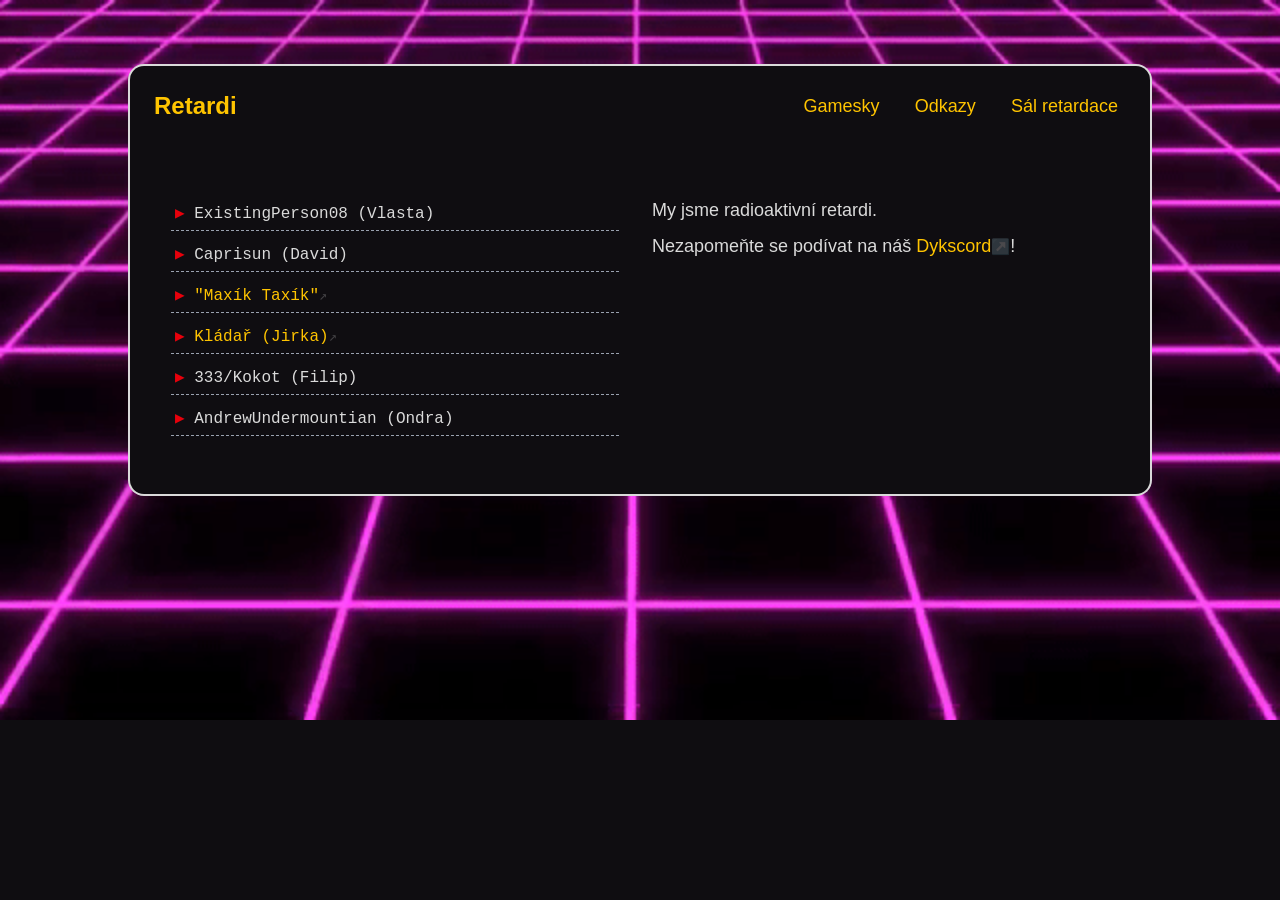
<file: docs/index.html>
<!DOCTYPE html>
<html lang="cs" class="overflow-y-scroll">
  <head>
    <meta charset="utf-8">
    <meta name="viewport" content="width=device-width,initial-scale=1">

    <title>Retardi (unás)</title>
    <meta name="description" content="Aj my jsme radioaktivní retardi">

    <meta property="og:title" content="Retardi (unás)">
    <meta property="og:description" content="Aj my jsme radioaktivní retardi">
    <meta property="og:image" content="./assets/Radioaktivitaci.png">
    <meta name="twitter:card" content="./assets/Radioaktivitaci.png">

    <link rel="icon" href="./assets/Radioaktivitaci.png">
    <link rel="stylesheet" href="./assets/style.css">
    <style>
    body {
        background-image: url("assets/bg.webp");
        background-repeat: no-repeat;
        background-attachment: fixed;
        background-size: 100%;
    }
    </style>

  </head>
  <body class="mx-auto max-w-[64em] bg-canvas text-ink text-[18px] max-[680px]:text-[16px] leading-[1.4] p-[5vw]">

    <header class="flex flex-wrap w-full pt-6 px-6 pb-8 bg-canvas rounded-t-2xl border-2 border-b-0">
        <h1 class="flex-1 whitespace-nowrap pr-[5vw] pb-[.5em] font-bold text-2xl">
          <a href="#home" class="no-underline hover:underline decoration-dashed border-none">Retardi</a>
        </h1>
        <nav class="flex gap-[1.5vw] max-[540px]:w-full print:hidden">
          <a href="#gamesky">Gamesky</a>
          <a href="#links">Odkazy</a>
          <a href="#hallofretardation">Sál retardace</a>
        </nav>
      </header>

    <main>

      <!-- HOME -->
      <section id="home" class="page">
        <div class="grid gap-6 grid-cols-1 md:grid-cols-2">
            <div>
                <ul class="list-none space-y-2 text-base max-w-md mx-auto text-left font-mono p-0">
                    <li class="p-1 border-b border-dashed border-gray-400 transition-colors hover:bg-yellow-950">
                        <span class="text-red-600">▶</span> ExistingPerson08 (Vlasta)
                    </li>
                    <li class="p-1 border-b border-dashed border-gray-400 transition-colors hover:bg-yellow-950">
                        <span class="text-red-600">▶</span> Caprisun (David)
                    </li>
                    <li class="p-1 border-b border-dashed border-gray-400 transition-colors hover:bg-yellow-950">
                        <span class="text-red-600">▶</span> <a href="https://www.youtube.com/@MaxikTaxikMusicOfficial" target="_blank">"Maxík Taxík"</a>
                    </li>
                    <li class="p-1 border-b border-dashed border-gray-400 transition-colors hover:bg-yellow-950">
                        <span class="text-red-600">▶</span> <a href="https://lesycr.cz/o-nas/elektronicke-aukce-drivi/" target="_blank">Kládař (Jirka)</a>
                    </li>
                    <li class="p-1 border-b border-dashed border-gray-400 transition-colors hover:bg-yellow-950">
                        <span class="text-red-600">▶</span> 333/Kokot (Filip)
                    </li>
                    <li class="p-1 border-b border-dashed border-gray-400 transition-colors hover:bg-yellow-950">
                        <span class="text-red-600">▶</span> AndrewUndermountian (Ondra)
                    </li>
                </ul>
            </div>

            <div>
                <p>My jsme radioaktivní retardi.</p>
                <p>Nezapomeňte se podívat na náš <a href="https://discord.gg/EbxnxuVWHV" target="_blank">Dykscord</a>!</p>
            </div>
        </div>
      </section>

      <!-- GAMESKY -->
      <section id="gamesky" class="page">

        <div class="m-auto w-2/3 bg-red-700 p-5 text-white text-center rounded-xl">
          Pozor! Nová hra Five Nights At Filip's 2 je WIP!
        </div>

        <div class="flex items-center gap-4 p-4 md:w-2/3 m-auto rounded-lg">
            <img src="./gamesky/fnaf.png" alt="Game thumbnail" class="w-32 h-28 object-cover rounded">

            <div class="flex flex-col w-full">
              <div class="flex items-center gap-2">
                <h2 class="text-lg font-bold">Five Night's at Filip's</h2>
                <span class="text-xs"> <i class="fa-brands fa-windows"></i> <i class="fa-brands fa-apple"></i> <i class="fa-brands fa-linux"></i> </span>
              </div>
              <p class="text-sm text-left text-slate-500 mb-3">Přežij ve sklepě s Filipem!</p>

              <a href="https://existingperson08.itch.io/five-nights-at-filips" target="_blank" class="w-2/3 inline-block text-center px-4 py-2 bg-red-600 hover:bg-red-700 text-white text-sm font-medium rounded transition ml-auto">
                Download on itch.io
              </a>
            </div>
          </div>

          <div class="flex items-center gap-4 p-4 md:w-2/3 m-auto rounded-lg">
            <img src="./gamesky/mozek.png" alt="Game thumbnail" class="w-32 h-28 object-cover rounded">

            <div class="flex flex-col w-full">
              <div class="flex items-center gap-2">
                <h2 class="text-lg font-bold">Mozková posilovna</h2>
                <span class="text-xs"> <i class="fa-brands fa-windows"></i> <i class="fa-brands fa-apple"></i> <i class="fa-brands fa-linux"></i> <i class="fa-brands fa-android"></i> </span>
              </div>
              <p class="text-sm text-left text-slate-500 mb-3">Procvič svůj zakrnělej mozek.</p>

              <a href="https://existingperson08.itch.io/projekt-k" target="_blank" class="w-2/3 inline-block text-center px-4 py-2 bg-red-600 hover:bg-red-700 text-white text-sm font-medium rounded transition ml-auto">
                Download on itch.io
              </a>
            </div>
          </div>

      </section>

      <!-- ODKAZY -->
      <section id="links" class="page">

          Podstránky téhle stránky

        <div class="grid grid-cols-2 md:grid-cols-5 gap-4 p-6">
            <a href="./subpages/lab/index.html" class="no-underline; border-0"><div class="group relative flex h-32 items-center justify-center">
              <img src="./icons/lab.svg" class="h-24 w-24 rounded-full transition-transform duration-300 ease-in-out group-hover:scale-105" />
              <span class="absolute rounded-full bg-black/60 px-3 py-1 text-white text-center group-hover:w-full group-hover:underline">Laboratoř</span>
            </div></a>

            <a href="./subpages/notes/index.html" class="no-underline; border-0"><div class="group relative flex h-32 items-center justify-center">
                <img src="./icons/book.svg" class="h-24 w-24 rounded-full transition-transform duration-300 ease-in-out group-hover:scale-105" />
                <span class="absolute rounded-full bg-black/60 px-3 py-1 text-white text-center group-hover:w-full group-hover:underline">Poznámky</span>
            </div></a>


          </div>

        <article>
          <h2 class="mt-0 mb-4 font-bold">Další odkazy</h2>
          <p>Falix minecraft server hosting - <a href="https://client.falixnodes.net/" target="_blank">https://client.falixnodes.net/</a></p>
        </article>

      </section>

      <!-- SÁL RETARDACE -->
      <section id="hallofretardation" class="page" align="center">

          <h2 class="text-xl font-bold mb-5 mt-0">Da Pík Expirience</h2>
          <p class="text-gray">Peak - ExistingP08, Andrew, Maxik</p>

          <div class="grid grid-cols-2 md:grid-cols-3 gap-2 m-auto mt-5 md:w-2/3">
              <!--<img src="./screenshots/misery.png" onclick="openLightbox(this.src)" class="w-full h-40 object-cover cursor-pointer">-->
              <iframe src="https://www.youtube-nocookie.com/embed/-t-a2ma0V-4?si=j_sdRispPHLkgX55" title="YouTube video player" frameborder="0" allow="accelerometer; autoplay; clipboard-write; encrypted-media; gyroscope; picture-in-picture; web-share" referrerpolicy="strict-origin-when-cross-origin" allowfullscreen class="w-full h-30 object-cover"></iframe>
              <iframe src="https://www.youtube-nocookie.com/embed/lSPP8Bfmfvs?si=uu7dk0uLiLNQ14MO" title="YouTube video player" frameborder="0" allow="accelerometer; autoplay; clipboard-write; encrypted-media; gyroscope; picture-in-picture; web-share" referrerpolicy="strict-origin-when-cross-origin" allowfullscreen class="w-full h-30 object-cover"></iframe>
              <iframe src="https://www.youtube-nocookie.com/embed/KKZkF6LPo3c?si=7PIXtaoJaKCZNwp4" title="YouTube video player" frameborder="0" allow="accelerometer; autoplay; clipboard-write; encrypted-media; gyroscope; picture-in-picture; web-share" referrerpolicy="strict-origin-when-cross-origin" allowfullscreen class="w-full h-30 object-cover"></iframe>
          </div>

          <h2 class="text-xl font-bold mb-5">Average day in Russia</h2>
          <p class="text-gray">Misery - ExistingP08, 333</p>

          <div class="gallery">
            <a href="#img-01"><img loading="lazy" alt="" src="./screenshots/misery.png"></a>
            <a href="#img-02"><img loading="lazy" alt="" src="./screenshots/misery2.jpg"></a>
            <a href="#img-03"><img loading="lazy" alt="" src="./screenshots/misery3.png"></a>
          </div>

          <h2 class="text-xl font-bold mb-5">100 Days of Pain</h2>
          <p class="text-gray">Minecraft (SRparasites) - ExistingP08, 333</p>

          <div class="gallery">
            <a href="#img-04"><img loading="lazy" alt="" src="./screenshots/srp.png"></a>
            <a href="#img-05"><img loading="lazy" alt="" src="./screenshots/srp2.png"></a>
            <a href="#img-06"><img loading="lazy" alt="" src="./screenshots/srp3.png"></a>
          </div>

          <h2 class="text-xl font-bold mb-5">The Meeting</h2>
          <p class="text-gray">The Forest - ExistingP08, Andrew, Maxik</p>

          <div class="gallery">
            <a href="#img-07"><img loading="lazy" alt="" src="./screenshots/forest1.jpg"></a>
            <a href="#img-08"><img loading="lazy" alt="" src="./screenshots/forest2.jpg"></a>
          </div>

      </section>

      <!-- PORTFOLIO -->
      <section id="portfolio" class="page">
          <div class="fixed inset-x-0 top-0 h-screen overflow-y-scroll snap-y snap-mandatory -z-5">
            <figure class="h-screen px-[5vw] my-0 grid place-items-center content-center snap-center">
                <img class="max-h-[88vh]" loading="lazy" alt="" src="//dummyimage.com/4000x3000/ddd/bbb">
            </figure>
            <figure class="h-screen px-[5vw] my-0 grid place-items-center content-center snap-center">
                <img class="max-h-[88vh]" loading="lazy" alt="" src="//dummyimage.com/3000x4000/ddd/bbb">
            </figure>
            <figure class="h-screen px-[5vw] my-0 grid place-items-center content-center snap-center">
                <img class="max-h-[88vh]" loading="lazy" alt="" src="//dummyimage.com/4000x3000/ddd/bbb">
            </figure>
            <figure class="h-screen px-[5vw] my-0 grid place-items-center content-center snap-center">
                <p>You could also have text over here…</p>
            </figure>
            <figure class="h-screen px-[5vw] my-0 grid place-items-center content-center snap-center">
              <img class="max-h-[88vh]" loading="lazy" alt="" src="//dummyimage.com/1000x1000/ddd/bbb">
              <figcaption class="mt-[.8em] text-[.85em] opacity-70">…or image captions</figcaption>
            </figure>
            <figure class="h-screen px-[5vw] my-0 grid place-items-center content-center snap-center bg-[#fdcb39]">
                <img class="max-h-[88vh]" loading="lazy" alt="" src="//dummyimage.com/3000x4000/ddd/bbb">
                <figcaption class="mt-[.8em] text-[.85em] opacity-70">add a solid background</figcaption>
            </figure>
            <figure class="h-screen p-0 my-0 grid place-items-center content-center snap-center">
                <img class="absolute -z-10 w-screen h-screen max-h-none object-cover" loading="lazy" alt="" src="https://64.media.tumblr.com/7904066936b9324571738bbbeeb082e9/tumblr_myopxy8uJI1qz4vi0o1_1280.jpg">
                <p class="text-white">or go full bleed</p>
            </figure>
          </div>

      </section>

      <!-- ANOTHER PAGE -->
      <section id="another-page" class="page">

        <p>This page is not referenced in the menu, yet it exists.</p>
        <p><a href="#about">← back</a></p>

      </section>

    </main>

    <!-- LIGHTBOX -->
    <a href="#hallofretardation" class="lightbox" id="img-01"><img loading="lazy" alt="" src="./screenshots/misery.png"></a>
    <a href="#hallofretardation" class="lightbox" id="img-02"><img loading="lazy" alt="" src="./screenshots/misery2.jpg"></a>
    <a href="#hallofretardation" class="lightbox" id="img-03"><img loading="lazy" alt="" src="./screenshots/misery3.png"></a>
    <a href="#hallofretardation" class="lightbox" id="img-04"><img loading="lazy" alt="" src="./screenshots/srp.png"></a>
    <a href="#hallofretardation" class="lightbox" id="img-05"><img loading="lazy" alt="" src="./screenshots/srp2.png"></a>
    <a href="#hallofretardation" class="lightbox" id="img-06"><img loading="lazy" alt="" src="./screenshots/srp3.png"></a>
    <a href="#hallofretardation" class="lightbox" id="img-07"><img loading="lazy" alt="" src="./screenshots/forest1.jpg"></a>
    <a href="#hallofretardation" class="lightbox" id="img-08"><img loading="lazy" alt="" src="./screenshots/forest2.jpg"></a>

  </body>
</html>
</file>
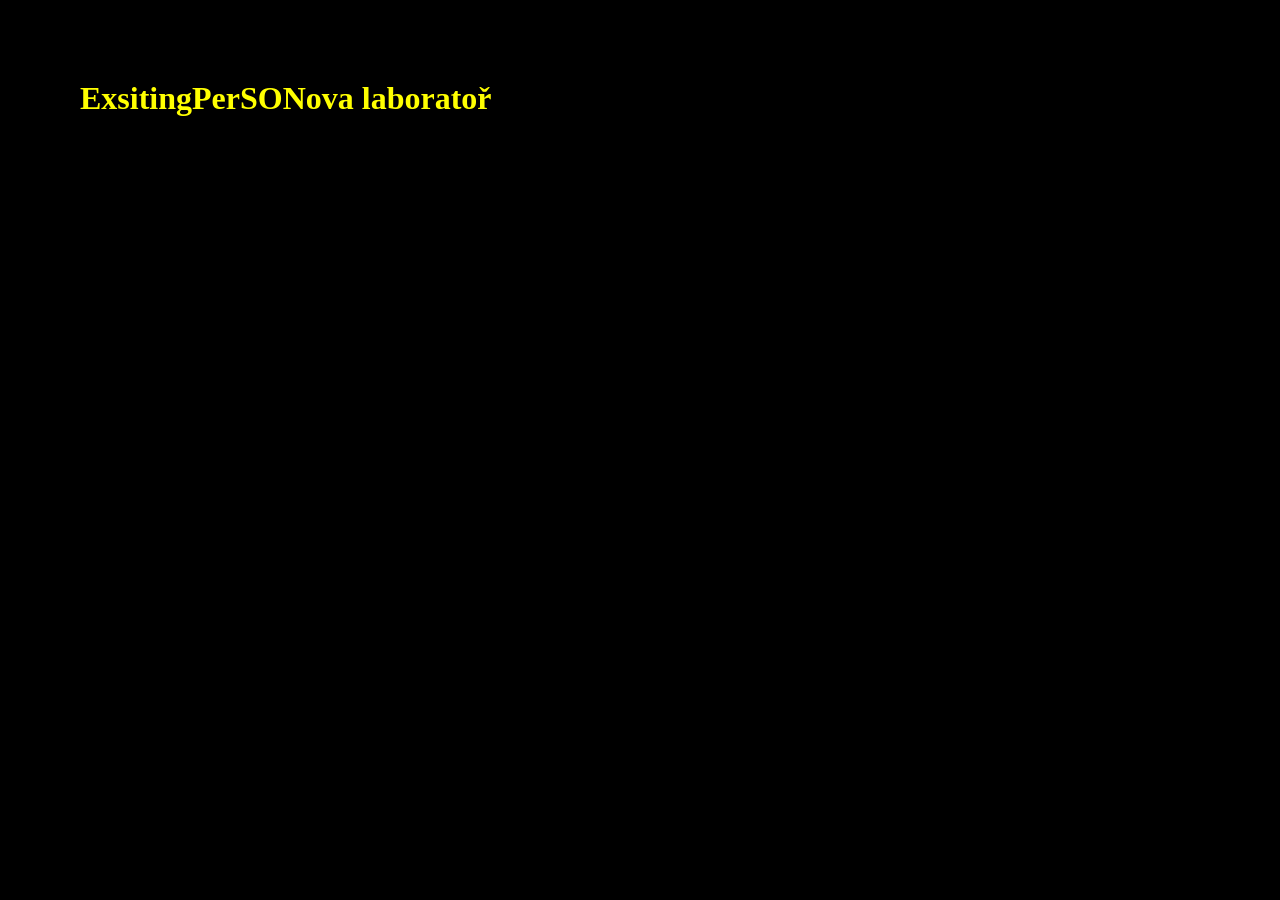
<file: docs/_subpages/lab/index.html>
<html lang="cs">
    <head>
        <meta charset="utf-8">

        <title>ExsitingPerSONova laboratoř</title>
        <style>
        body {
            background-color: black;
            color: white;
            margin: 80px;
        }
        h1 {
            color: yellow;
        }
        a {
            color: yellow;
            text-decoration: none;
        }
        a:hover {
            text-decoration: underline;
        }
        </style>
    </head>
    <body>
        <h1>ExsitingPerSONova laboratoř</h1>
    </body>
</html>
</file>
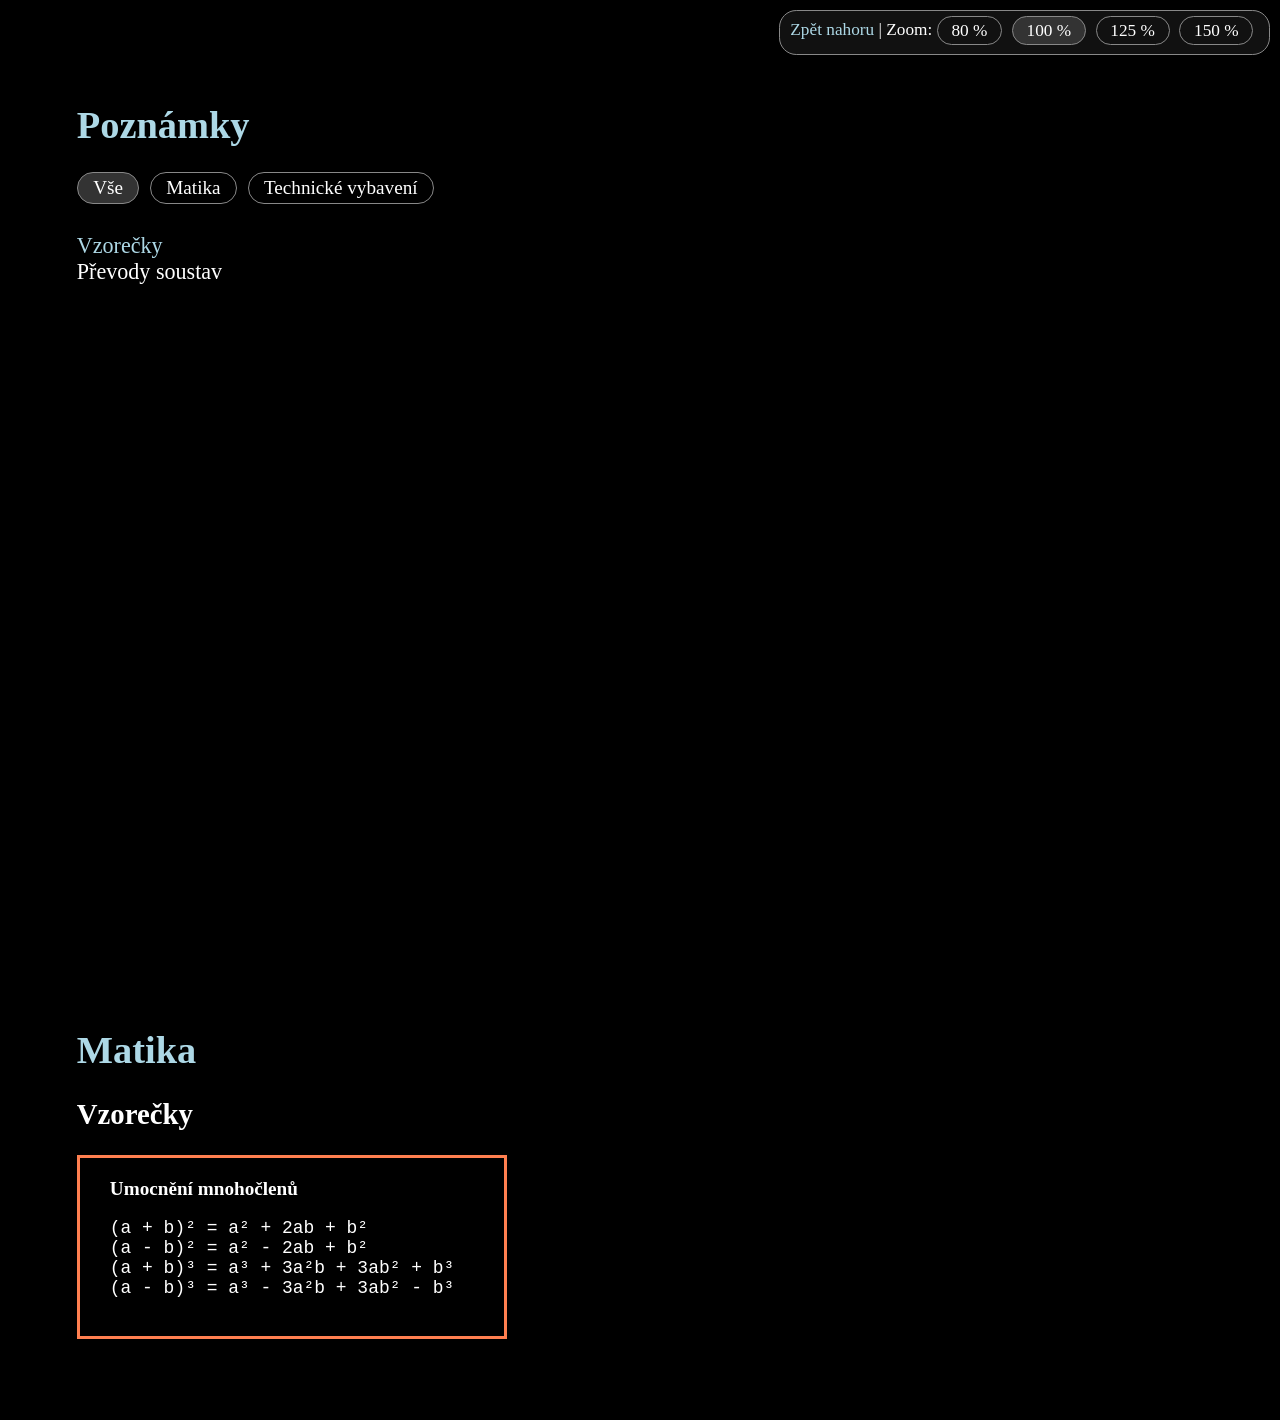
<file: docs/_subpages/notes/index.html>
<!DOCTYPE html>
<html lang="cs">
<head>
    <meta charset="utf-8">
    <meta name="viewport" content="width=device-width, initial-scale=1">
    <title>ExsitingPerSONovy poznámky</title>
    <style>
        html { scroll-behavior: smooth; }

        body {
            background: black;
            color: white;
            margin: 0;
            padding: clamp(16px, 6vw, 80px);
            font-size: 120%;
        }

        h1 { color: lightblue; }
        h1, h2 { width: fit-content; max-width: 100%; scroll-margin-top: 4rem; }

        a { color: lightblue; text-decoration: none; }
        a:hover { text-decoration: underline; }

        :target:is(h1, h2, h3, h4, h5, a, span) {
            background: yellow;
            color: black;
        }

        pre { font-size: 115%; white-space: pre-line; }

        .box {
            box-sizing: border-box;
            width: fit-content;
            max-width: 100%;
            padding: 20px 50px 20px 30px;
            border: 3px solid coral;
        }

        .main { min-height: 100svh; }

        /* button style */
        .radio-b input {
            position: absolute;
            opacity: 0;
            pointer-events: none;
        }
        .radio-b label {
            display: inline-block;
            padding: .2em .8em;
            margin: 0 .3em .5em 0;
            border: 1px solid #888;
            border-radius: 1em;
            cursor: pointer;
        }
        .radio-b input:checked + label { background: #333; }
        .radio-b input:focus-visible + label { outline: 2px solid #09f; }

        /* zoom */
        .zoom {
            position: fixed;
            top: 10px;
            right: 10px;
            z-index: 10;
            background: #111;
            border: 1px solid #888;
            border-radius: 1em;
            padding: .3em .6em 0;
            font-size: 90%;
        }
        html:has(#z-80:checked)  .content { zoom: 0.8; }
        html:has(#z-125:checked) .content { zoom: 1.25; }
        html:has(#z-150:checked) .content { zoom: 1.5; }

        /* filtr */
        .search ul { list-style: none; padding: 0; }
        .search li {
            font-size: 115%;
            overflow: hidden;
            max-height: 1.5em;
            transition: 1s all;
        }
        .search:has(#f-matika:checked) li:not([data-tagy~="matika"]),
        .search:has(#f-tvy:checked)    li:not([data-tagy~="tvy"]) {
            max-height: 0;
            opacity: 0;
        }

        /* mobile */
        @media (max-width: 600px) {
            body {
                font-size: 100%;
                padding-bottom: 6rem;
            }
            .box { padding: 15px; }

            .zoom {
                top: auto;
                bottom: 0;
                left: 0;
                right: 0;
                border-width: 1px 0 0;
                border-radius: 1em 1em 0 0;
                padding: .6em .5em 0;
                text-align: center;
            }

            .radio-b label { padding: .45em 1em; }
        }

        @media (prefers-reduced-motion: reduce) {
            html { scroll-behavior: auto; }
            .search li { transition: none; }
        }
    </style>
</head>
<body id="top">

    <div class="zoom radio-b">
        <a href="#top">Zpět nahoru</a> |
        Zoom:
        <input type="radio" name="zoom" id="z-80"><label for="z-80">80 %</label>
        <input type="radio" name="zoom" id="z-100" checked><label for="z-100">100 %</label>
        <input type="radio" name="zoom" id="z-125"><label for="z-125">125 %</label>
        <input type="radio" name="zoom" id="z-150"><label for="z-150">150 %</label>
    </div>

    <div class="content">
        <div class="main">
            <h1>Poznámky</h1>

            <div class="search">
                <div class="radio-b">
                    <input type="radio" name="filtr" id="f-all" checked><label for="f-all">Vše</label>
                    <input type="radio" name="filtr" id="f-matika"><label for="f-matika">Matika</label>
                    <input type="radio" name="filtr" id="f-tvy"><label for="f-tvy">Technické vybavení</label>
                </div>

                <ul>
                    <li data-tagy="matika"><a href="#vzorecky">Vzorečky</a></li>
                    <li data-tagy="tvy">Převody soustav</li>
                </ul>
            </div>
        </div>

        <h1>Matika</h1>

        <h2 id="vzorecky">Vzorečky</h2>

        <div class="box">
            <b>Umocnění mnohočlenů</b>
            <pre>
            (a + b)² = a² + 2ab + b²
            (a - b)² = a² - 2ab + b²
            (a + b)³ = a³ + 3a²b + 3ab² + b³
            (a - b)³ = a³ - 3a²b + 3ab² - b³
            </pre>
        </div>
    </div>

</body>
</html>
</file>
<file: docs/assets/style.css>
/*! tailwindcss v4.3.3 | MIT License | https://tailwindcss.com */
@layer properties{@supports (((-webkit-hyphens:none)) and (not (margin-trim:inline))) or ((-moz-orient:inline) and (not (color:rgb(from red r g b)))){*,:before,:after,::backdrop{--tw-scroll-snap-strictness:proximity;--tw-space-y-reverse:0;--tw-border-style:solid;--tw-leading:initial;--tw-font-weight:initial;--tw-duration:initial;--tw-ease:initial;--tw-scale-x:1;--tw-scale-y:1;--tw-scale-z:1}}}@layer theme{:root,:host{--font-sans:-apple-system, BlinkMacSystemFont, "Segoe UI", Roboto, "Helvetica Neue", "Noto Sans", Arial, sans-serif, "Apple Color Emoji", "Segoe UI Emoji", "Segoe UI Symbol", "Noto Color Emoji";--font-mono:ui-monospace, SFMono-Regular, Menlo, Monaco, Consolas, "Liberation Mono", "Courier New", monospace;--color-red-600:oklch(57.7% .245 27.325);--color-red-700:oklch(50.5% .213 27.518);--color-yellow-950:oklch(28.6% .066 53.813);--color-slate-500:oklch(55.4% .046 257.417);--color-gray-400:oklch(70.7% .022 261.325);--color-black:#000;--color-white:#fff;--spacing:.25rem;--container-md:28rem;--container-3xl:48rem;--text-xs:.75rem;--text-xs--line-height:calc(1 / .75);--text-sm:.875rem;--text-sm--line-height:calc(1.25 / .875);--text-base:1rem;--text-base--line-height:calc(1.5 / 1);--text-lg:1.125rem;--text-lg--line-height:calc(1.75 / 1.125);--text-xl:1.25rem;--text-xl--line-height:calc(1.75 / 1.25);--text-2xl:1.5rem;--text-2xl--line-height:calc(2 / 1.5);--font-weight-extralight:200;--font-weight-light:300;--font-weight-medium:500;--font-weight-semibold:600;--font-weight-bold:700;--radius-lg:.5rem;--radius-xl:.75rem;--radius-2xl:1rem;--ease-in-out:cubic-bezier(.4, 0, .2, 1);--animate-spin:spin 1s linear infinite;--default-transition-duration:.15s;--default-transition-timing-function:cubic-bezier(.4, 0, .2, 1);--default-font-family:var(--font-sans);--default-mono-font-family:var(--font-mono)}}@layer base{*,:after,:before,::backdrop{box-sizing:border-box;border:0 solid;margin:0;padding:0}::file-selector-button{box-sizing:border-box;border:0 solid;margin:0;padding:0}html,:host{-webkit-text-size-adjust:100%;tab-size:4;line-height:1.5;font-family:var(--default-font-family,-apple-system, BlinkMacSystemFont, "Segoe UI", Roboto, "Helvetica Neue", "Noto Sans", Arial, sans-serif, "Apple Color Emoji", "Segoe UI Emoji", "Segoe UI Symbol", "Noto Color Emoji");font-feature-settings:var(--default-font-feature-settings,normal);font-variation-settings:var(--default-font-variation-settings,normal);-webkit-tap-highlight-color:transparent}hr{height:0;color:inherit;border-top-width:1px}abbr:where([title]){-webkit-text-decoration:underline dotted;text-decoration:underline dotted}h1,h2,h3,h4,h5,h6{font-size:inherit;font-weight:inherit}a{color:inherit;-webkit-text-decoration:inherit;-webkit-text-decoration:inherit;-webkit-text-decoration:inherit;text-decoration:inherit}b,strong{font-weight:bolder}code,kbd,samp,pre{font-family:var(--default-mono-font-family,ui-monospace, SFMono-Regular, Menlo, Monaco, Consolas, "Liberation Mono", "Courier New", monospace);font-feature-settings:var(--default-mono-font-feature-settings,normal);font-variation-settings:var(--default-mono-font-variation-settings,normal);font-size:1em}small{font-size:80%}sub,sup{vertical-align:baseline;font-size:75%;line-height:0;position:relative}sub{bottom:-.25em}sup{top:-.5em}table{text-indent:0;border-color:inherit;border-collapse:collapse}:-moz-focusring:where(:not(iframe)){outline:auto}progress{vertical-align:baseline}summary{display:list-item}ol,ul,menu{list-style:none}img,svg,video,canvas,audio,iframe,embed,object{vertical-align:middle;display:block}img,video{max-width:100%;height:auto}button,input,select,optgroup,textarea{font:inherit;font-feature-settings:inherit;font-variation-settings:inherit;letter-spacing:inherit;color:inherit;opacity:1;background-color:#0000;border-radius:0}::file-selector-button{font:inherit;font-feature-settings:inherit;font-variation-settings:inherit;letter-spacing:inherit;color:inherit;opacity:1;background-color:#0000;border-radius:0}:where(select:is([multiple],[size])) optgroup{font-weight:bolder}:where(select:is([multiple],[size])) optgroup option{padding-inline-start:20px}::file-selector-button{margin-inline-end:4px}::placeholder{opacity:1}@supports (not ((-webkit-appearance:-apple-pay-button))) or (contain-intrinsic-size:1px){::placeholder{color:currentColor}@supports (color:color-mix(in lab, red, red)){::placeholder{color:color-mix(in oklab, currentcolor 50%, transparent)}}}textarea{resize:vertical}::-webkit-search-decoration{-webkit-appearance:none}::-webkit-date-and-time-value{min-height:1lh;text-align:inherit}::-webkit-datetime-edit{display:inline-flex}::-webkit-datetime-edit-fields-wrapper{padding:0}::-webkit-datetime-edit{padding-block:0}::-webkit-datetime-edit-year-field{padding-block:0}::-webkit-datetime-edit-month-field{padding-block:0}::-webkit-datetime-edit-day-field{padding-block:0}::-webkit-datetime-edit-hour-field{padding-block:0}::-webkit-datetime-edit-minute-field{padding-block:0}::-webkit-datetime-edit-second-field{padding-block:0}::-webkit-datetime-edit-millisecond-field{padding-block:0}::-webkit-datetime-edit-meridiem-field{padding-block:0}::-webkit-calendar-picker-indicator{line-height:1}:-moz-ui-invalid{box-shadow:none}button,input:where([type=button],[type=reset],[type=submit]){appearance:button}::file-selector-button{appearance:button}::-webkit-inner-spin-button{height:auto}::-webkit-outer-spin-button{height:auto}[hidden]:where(:not([hidden=until-found])){display:none!important}:root{--textcolor:#dadada;--bgcolor:#0f0d11;--highlight:#ffc400}@media (prefers-color-scheme:dark){:root{--textcolor:#dadada;--bgcolor:#0f0d11;--highlight:#ffc400}}a{color:var(--highlight);text-decoration-line:none}@media (hover:hover){a:hover{border-bottom-style:var(--tw-border-style);border-bottom-width:1px}}p,ul,ol,article{max-width:60ch;margin-bottom:.6em}h2,h3,h4{font-size:var(--text-base);line-height:var(--tw-leading,var(--text-base--line-height));--tw-font-weight:var(--font-weight-semibold);font-weight:var(--font-weight-semibold);margin-top:1.6em;margin-bottom:.6em}figure{margin-top:calc(var(--spacing) * 8);margin-bottom:calc(var(--spacing) * 6)}code,textarea{opacity:.7}a code{opacity:1}nav a{padding:calc(var(--spacing) * 2);padding-top:var(--spacing);padding-bottom:var(--spacing)}@media (hover:hover){nav a:hover{border-style:var(--tw-border-style);border-width:2px}}a[href*="//"]:after{content:"↗";font-variant-emoji:text;--tw-leading:1;--tw-font-weight:var(--font-weight-light);font-size:.85em;line-height:1;font-weight:var(--font-weight-light);color:var(--textcolor);opacity:.25}a[href*="//"]:hover:after{color:var(--highlight);opacity:1}a:before{margin-right:.4em;font-size:.7em}a[href$=\.pdf]:before{content:"PDF"}a[href$=\.txt]:before{content:"TXT"}a[href$=\.mp3]:before{content:"MP3"}a[href$=\.zip]:before{content:"ZIP"}a[href$=\.rar]:before{content:"RAR"}a[href$=\.jpeg]:before,a[href$=\.jpg]:before,a[href$=\.gif]:before,a[href$=\.png]:before{content:"IMG"}}@layer components{.page{scroll-margin-top:9999px;display:none}.page:target,#home:not(:has(~.page:target)){display:block}main{border-bottom-right-radius:var(--radius-2xl);border-bottom-left-radius:var(--radius-2xl);border-style:var(--tw-border-style);border-width:2px;border-top-style:var(--tw-border-style);background-color:var(--bgcolor);padding:calc(var(--spacing) * 8);padding-bottom:calc(var(--spacing) * 12);border-top-width:0}.gallery{max-width:var(--container-3xl);grid-auto-flow:dense;padding-block:calc(var(--spacing) * 8);grid-template-columns:repeat(auto-fill,minmax(150px,1fr));gap:5vmin;margin-inline:auto;display:grid}.gallery a{border-style:var(--tw-border-style);transition-property:transform,translate,scale,rotate;transition-timing-function:var(--tw-ease,var(--default-transition-timing-function));transition-duration:var(--tw-duration,var(--default-transition-duration));--tw-duration:.3s;--tw-ease:var(--ease-in-out);transition-duration:.3s;transition-timing-function:var(--ease-in-out);border-width:0;display:block;position:relative}.gallery a:hover{--tw-scale-x:105%;--tw-scale-y:105%;--tw-scale-z:105%;scale:var(--tw-scale-x) var(--tw-scale-y)}.gallery a:before{content:"";padding-top:100%;display:block}.gallery a img{object-fit:contain;width:100%;height:100%;position:absolute;top:0;left:0}.lightbox{color:var(--textcolor);display:none}.lightbox:target{z-index:50;border-style:var(--tw-border-style);background-color:var(--bgcolor);border-width:0;align-content:center;place-items:center;display:grid;position:fixed;inset:0}.lightbox img{z-index:50;max-height:100vh}.lightbox:target:before{content:"";height:calc(var(--spacing) * 9);width:calc(var(--spacing) * 9);animation:var(--animate-spin);border-style:var(--tw-border-style);opacity:.25;border-width:1px;border-color:currentColor #0000 currentColor currentColor;border-radius:3.40282e38px;display:block;position:absolute}.lightbox:target:after{content:"×";z-index:50;--tw-leading:0;--tw-font-weight:var(--font-weight-extralight);font-size:2em;line-height:0;font-weight:var(--font-weight-extralight);position:fixed;top:.75em;right:.5em}}@layer utilities{.absolute{position:absolute}.fixed{position:fixed}.relative{position:relative}.inset-x-0{inset-inline:0}.top-0{top:0}.-z-5{z-index:calc(5 * -1)}.-z-10{z-index:calc(10 * -1)}.m-auto{margin:auto}.mx-auto{margin-inline:auto}.my-0{margin-block:0}.mt-0{margin-top:0}.mt-5{margin-top:calc(var(--spacing) * 5)}.mt-\[\.8em\]{margin-top:.8em}.mb-3{margin-bottom:calc(var(--spacing) * 3)}.mb-4{margin-bottom:calc(var(--spacing) * 4)}.mb-5{margin-bottom:calc(var(--spacing) * 5)}.ml-auto{margin-left:auto}.flex{display:flex}.grid{display:grid}.inline-block{display:inline-block}.h-24{height:calc(var(--spacing) * 24)}.h-28{height:calc(var(--spacing) * 28)}.h-30{height:calc(var(--spacing) * 30)}.h-32{height:calc(var(--spacing) * 32)}.h-40{height:calc(var(--spacing) * 40)}.h-screen{height:100vh}.max-h-\[88vh\]{max-height:88vh}.max-h-none{max-height:none}.w-2\/3{width:66.6667%}.w-24{width:calc(var(--spacing) * 24)}.w-32{width:calc(var(--spacing) * 32)}.w-full{width:100%}.w-screen{width:100vw}.max-w-\[64em\]{max-width:64em}.max-w-md{max-width:var(--container-md)}.flex-1{flex:1}.cursor-pointer{cursor:pointer}.snap-y{scroll-snap-type:y var(--tw-scroll-snap-strictness)}.snap-mandatory{--tw-scroll-snap-strictness:mandatory}.snap-center{scroll-snap-align:center}.list-none{list-style-type:none}.grid-cols-1{grid-template-columns:repeat(1,minmax(0,1fr))}.grid-cols-2{grid-template-columns:repeat(2,minmax(0,1fr))}.flex-col{flex-direction:column}.flex-wrap{flex-wrap:wrap}.place-items-center{place-items:center}.content-center{align-content:center}.items-center{align-items:center}.justify-center{justify-content:center}.gap-2{gap:calc(var(--spacing) * 2)}.gap-4{gap:calc(var(--spacing) * 4)}.gap-6{gap:calc(var(--spacing) * 6)}.gap-\[1\.5vw\]{gap:1.5vw}:where(.space-y-2>:not(:last-child)){--tw-space-y-reverse:0;margin-block-start:calc(calc(var(--spacing) * 2) * var(--tw-space-y-reverse));margin-block-end:calc(calc(var(--spacing) * 2) * calc(1 - var(--tw-space-y-reverse)))}.overflow-y-scroll{overflow-y:scroll}.rounded{border-radius:.25rem}.rounded-full{border-radius:3.40282e38px}.rounded-lg{border-radius:var(--radius-lg)}.rounded-xl{border-radius:var(--radius-xl)}.rounded-t-2xl{border-top-left-radius:var(--radius-2xl);border-top-right-radius:var(--radius-2xl)}.border-0{border-style:var(--tw-border-style);border-width:0}.border-2{border-style:var(--tw-border-style);border-width:2px}.border-b{border-bottom-style:var(--tw-border-style);border-bottom-width:1px}.border-b-0{border-bottom-style:var(--tw-border-style);border-bottom-width:0}.border-dashed{--tw-border-style:dashed;border-style:dashed}.border-none{--tw-border-style:none;border-style:none}.border-gray-400{border-color:var(--color-gray-400)}.bg-\[\#fdcb39\]{background-color:#fdcb39}.bg-black\/60{background-color:#0009}@supports (color:color-mix(in lab, red, red)){.bg-black\/60{background-color:color-mix(in oklab, var(--color-black) 60%, transparent)}}.bg-canvas{background-color:var(--bgcolor)}.bg-red-600{background-color:var(--color-red-600)}.bg-red-700{background-color:var(--color-red-700)}.object-cover{object-fit:cover}.p-0{padding:0}.p-1{padding:var(--spacing)}.p-4{padding:calc(var(--spacing) * 4)}.p-5{padding:calc(var(--spacing) * 5)}.p-6{padding:calc(var(--spacing) * 6)}.p-\[5vw\]{padding:5vw}.px-3{padding-inline:calc(var(--spacing) * 3)}.px-4{padding-inline:calc(var(--spacing) * 4)}.px-6{padding-inline:calc(var(--spacing) * 6)}.px-\[5vw\]{padding-inline:5vw}.py-1{padding-block:var(--spacing)}.py-2{padding-block:calc(var(--spacing) * 2)}.pt-6{padding-top:calc(var(--spacing) * 6)}.pr-\[5vw\]{padding-right:5vw}.pb-8{padding-bottom:calc(var(--spacing) * 8)}.pb-\[\.5em\]{padding-bottom:.5em}.text-center{text-align:center}.text-left{text-align:left}.font-mono{font-family:var(--font-mono)}.text-2xl{font-size:var(--text-2xl);line-height:var(--tw-leading,var(--text-2xl--line-height))}.text-base{font-size:var(--text-base);line-height:var(--tw-leading,var(--text-base--line-height))}.text-lg{font-size:var(--text-lg);line-height:var(--tw-leading,var(--text-lg--line-height))}.text-sm{font-size:var(--text-sm);line-height:var(--tw-leading,var(--text-sm--line-height))}.text-xl{font-size:var(--text-xl);line-height:var(--tw-leading,var(--text-xl--line-height))}.text-xs{font-size:var(--text-xs);line-height:var(--tw-leading,var(--text-xs--line-height))}.text-\[\.85em\]{font-size:.85em}.text-\[18px\]{font-size:18px}.leading-\[1\.4\]{--tw-leading:1.4;line-height:1.4}.font-bold{--tw-font-weight:var(--font-weight-bold);font-weight:var(--font-weight-bold)}.font-medium{--tw-font-weight:var(--font-weight-medium);font-weight:var(--font-weight-medium)}.whitespace-nowrap{white-space:nowrap}.text-ink{color:var(--textcolor)}.text-red-600{color:var(--color-red-600)}.text-slate-500{color:var(--color-slate-500)}.text-white{color:var(--color-white)}.no-underline{text-decoration-line:none}.decoration-dashed{text-decoration-style:dashed}.opacity-70{opacity:.7}.transition{transition-property:color,background-color,border-color,outline-color,text-decoration-color,fill,stroke,--tw-gradient-from,--tw-gradient-via,--tw-gradient-to,opacity,box-shadow,transform,translate,scale,rotate,filter,-webkit-backdrop-filter,backdrop-filter,display,content-visibility,overlay,pointer-events;transition-timing-function:var(--tw-ease,var(--default-transition-timing-function));transition-duration:var(--tw-duration,var(--default-transition-duration))}.transition-colors{transition-property:color,background-color,border-color,outline-color,text-decoration-color,fill,stroke,--tw-gradient-from,--tw-gradient-via,--tw-gradient-to;transition-timing-function:var(--tw-ease,var(--default-transition-timing-function));transition-duration:var(--tw-duration,var(--default-transition-duration))}.transition-transform{transition-property:transform,translate,scale,rotate;transition-timing-function:var(--tw-ease,var(--default-transition-timing-function));transition-duration:var(--tw-duration,var(--default-transition-duration))}.duration-300{--tw-duration:.3s;transition-duration:.3s}.ease-in-out{--tw-ease:var(--ease-in-out);transition-timing-function:var(--ease-in-out)}@media (hover:hover){.group-hover\:w-full:is(:where(.group):hover *){width:100%}.group-hover\:scale-105:is(:where(.group):hover *){--tw-scale-x:105%;--tw-scale-y:105%;--tw-scale-z:105%;scale:var(--tw-scale-x) var(--tw-scale-y)}.group-hover\:underline:is(:where(.group):hover *){text-decoration-line:underline}.hover\:bg-red-700:hover{background-color:var(--color-red-700)}.hover\:bg-yellow-950:hover{background-color:var(--color-yellow-950)}.hover\:underline:hover{text-decoration-line:underline}}@media not all and (min-width:680px){.max-\[680px\]\:text-\[16px\]{font-size:16px}}@media not all and (min-width:540px){.max-\[540px\]\:w-full{width:100%}}@media (min-width:48rem){.md\:w-2\/3{width:66.6667%}.md\:grid-cols-2{grid-template-columns:repeat(2,minmax(0,1fr))}.md\:grid-cols-3{grid-template-columns:repeat(3,minmax(0,1fr))}.md\:grid-cols-5{grid-template-columns:repeat(5,minmax(0,1fr))}}@media print{.print\:hidden{display:none}}}@property --tw-scroll-snap-strictness{syntax:"*";inherits:false;initial-value:proximity}@property --tw-space-y-reverse{syntax:"*";inherits:false;initial-value:0}@property --tw-border-style{syntax:"*";inherits:false;initial-value:solid}@property --tw-leading{syntax:"*";inherits:false}@property --tw-font-weight{syntax:"*";inherits:false}@property --tw-duration{syntax:"*";inherits:false}@property --tw-ease{syntax:"*";inherits:false}@property --tw-scale-x{syntax:"*";inherits:false;initial-value:1}@property --tw-scale-y{syntax:"*";inherits:false;initial-value:1}@property --tw-scale-z{syntax:"*";inherits:false;initial-value:1}@keyframes spin{to{transform:rotate(360deg)}}
</file>
